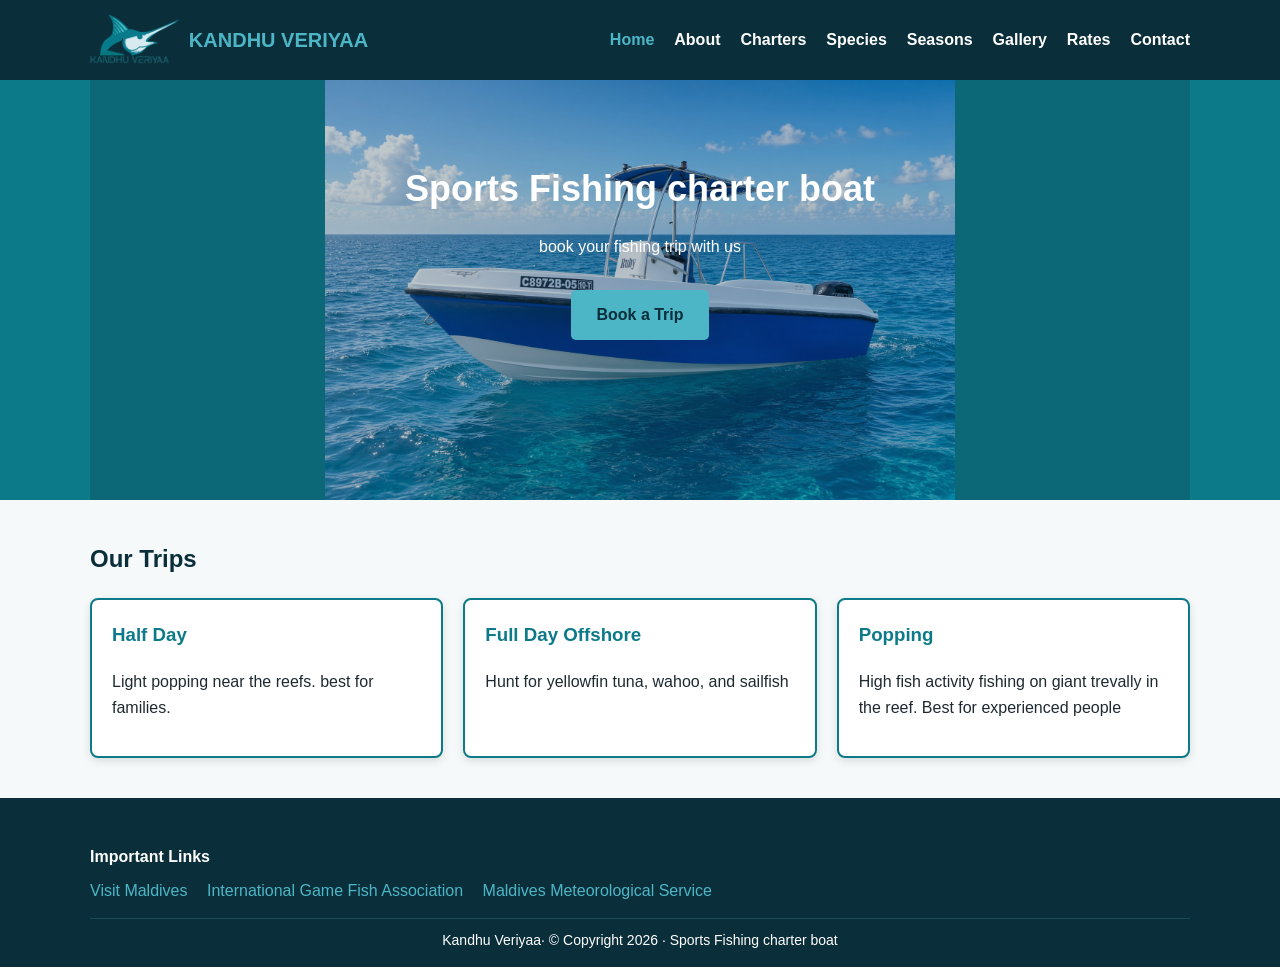
<file: index.html>
<!DOCTYPE html>
<html lang="en">
<head>
  <meta charset="UTF-8">
  <meta name="viewport" content="width=device-width, initial-scale=1.0">
  <title>Kandhu Veriyaa | Home</title>
  <link rel="stylesheet" href="css/style.css?v=5">
</head>
<body>
  <header>
    <div class="container header-inner">
      <a href="index.html" class="logo">
        <img src="images/logo.png" alt="Kandhu Veriyaa logo">
        <span class="logoname">KANDHU VERIYAA</span>
      </a>
      <button class="menu-btn" onclick="toggleMenu()">Menu</button>
      <nav>
        <ul id="main-menu">
          <li><a href="index.html" class="active">Home</a></li>
          <li><a href="about.html">About</a></li>
          <li><a href="charters.html">Charters</a></li>
          <li><a href="species.html">Species</a></li>
          <li><a href="seasons.html">Seasons</a></li>
          <li><a href="gallery.html">Gallery</a></li>
          <li><a href="rates.html">Rates</a></li>
          <li><a href="contact.html">Contact</a></li>
        </ul>
      </nav>
    </div>
  </header>

  <section class="hero">
    <div class="slideshow">
      <img src="images/boat.jpg" alt="boatview">
      <img src="images/boat2.jpg" alt="boatnight">
      <img src="images/tuna.jpg" alt="Yellow tuna">
      <img src="images/katollmap.jpg" alt="map of k atoll">
      <img src="images/sunset.jpg" alt="Sunset">
    </div>
    <div class="container hero-text">
      <h1>Sports Fishing charter boat</h1>
      <p>book your fishing trip with us</p>
      <a href="contact.html" class="btn">Book a Trip</a>
    </div>
  </section>

  <section>
    <div class="container">
      <h2>Our Trips</h2>
      <div class="cards">
        <div class="card">
          <h3>Half Day</h3>
          <p>Light popping near the reefs. best for families.</p>
        </div>
        <div class="card">
          <h3>Full Day Offshore</h3>
          <p>Hunt for yellowfin tuna, wahoo, and sailfish</p>
        </div>
        <div class="card">
          <h3>Popping</h3>
          <p>High fish activity fishing on giant trevally in the reef. Best for experienced people</p>
        </div>
      </div>
    </div>
  </section>

  <footer>
    <div class="container">
        <p>Important Links</p>
      <div class="footerlinks">
        <a href="https://visitmaldives.com" target="_blank">Visit Maldives</a>
        <a href="https://www.igfa.org" target="_blank">International Game Fish Association</a>
        <a href="https://www.meteorology.gov.mv" target="_blank">Maldives Meteorological Service</a>
      </div>
      <div class="footer-bottom">
        Kandhu Veriyaa· © Copyright 2026 · Sports Fishing charter boat
      </div>
    </div>
  </footer>

  <script src="js/main.js"></script>
</body>
</html>
</file>
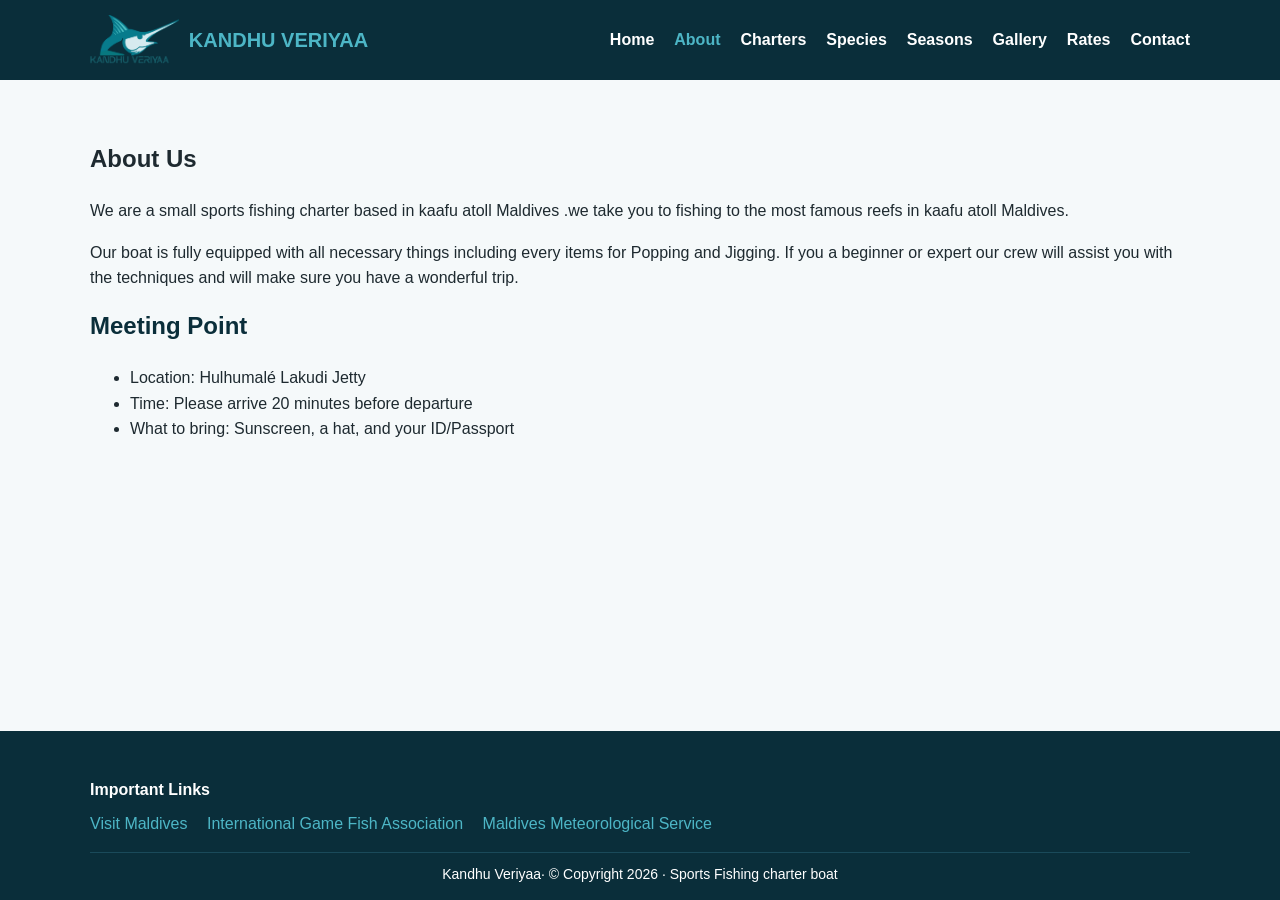
<file: about.html>
<!DOCTYPE html>
<html lang="en">
<head>
  <meta charset="UTF-8">
  <meta name="viewport" content="width=device-width, initial-scale=1.0">
  <title>Kandhu Veriyaa | About</title>
  <link rel="stylesheet" href="css/style.css?v=5">
</head>
<body>
  <header>
    <div class="container header-inner">
      <a href="index.html" class="logo">
        <img src="images/logo.png" alt="logo">
        <span class="logoname">KANDHU VERIYAA</span>
      </a>
      <button class="menu-btn" onclick="toggleMenu()">Menu</button>
      <nav>
        <ul id="main-menu">
          <li><a href="index.html">Home</a></li>
          <li><a href="about.html" class="active">About</a></li>
          <li><a href="charters.html">Charters</a></li>
          <li><a href="species.html">Species</a></li>
          <li><a href="seasons.html">Seasons</a></li>
          <li><a href="gallery.html">Gallery</a></li>
          <li><a href="rates.html">Rates</a></li>
          <li><a href="contact.html">Contact</a></li>
        </ul>
      </nav>
    </div>
  </header>

  <section>
    <div class="container">
      <h1>About Us</h1>
      <p>We are a small sports fishing charter based in kaafu atoll Maldives .we take you to fishing to the most famous reefs in kaafu atoll Maldives.</p>
      <p>Our boat is fully equipped with all necessary things including every items for Popping and Jigging. If you a beginner or expert our crew will assist you with the techniques and will make sure you have a wonderful trip.</p>
      <h2>Meeting Point</h2>
      <ul>
      <li>Location: Hulhumalé Lakudi Jetty</li>
       <li>Time: Please arrive 20 minutes before departure</li>
      <li>What to bring: Sunscreen, a hat, and your ID/Passport</li>
  </ul>

    </div>
  </section>

  <footer>
    <div class="container">
     <p>Important Links</p>
      <div class="footerlinks">
        <a href="https://visitmaldives.com" target="_blank">Visit Maldives</a>
        <a href="https://www.igfa.org" target="_blank">International Game Fish Association</a>
        <a href="https://www.meteorology.gov.mv" target="_blank">Maldives Meteorological Service</a>
      </div>
      <div class="footer-bottom">
        Kandhu Veriyaa· © Copyright 2026 · Sports Fishing charter boat

      </div>
    </div>
  </footer>

  <script src="js/main.js"></script>
</body>
</html>
</file>
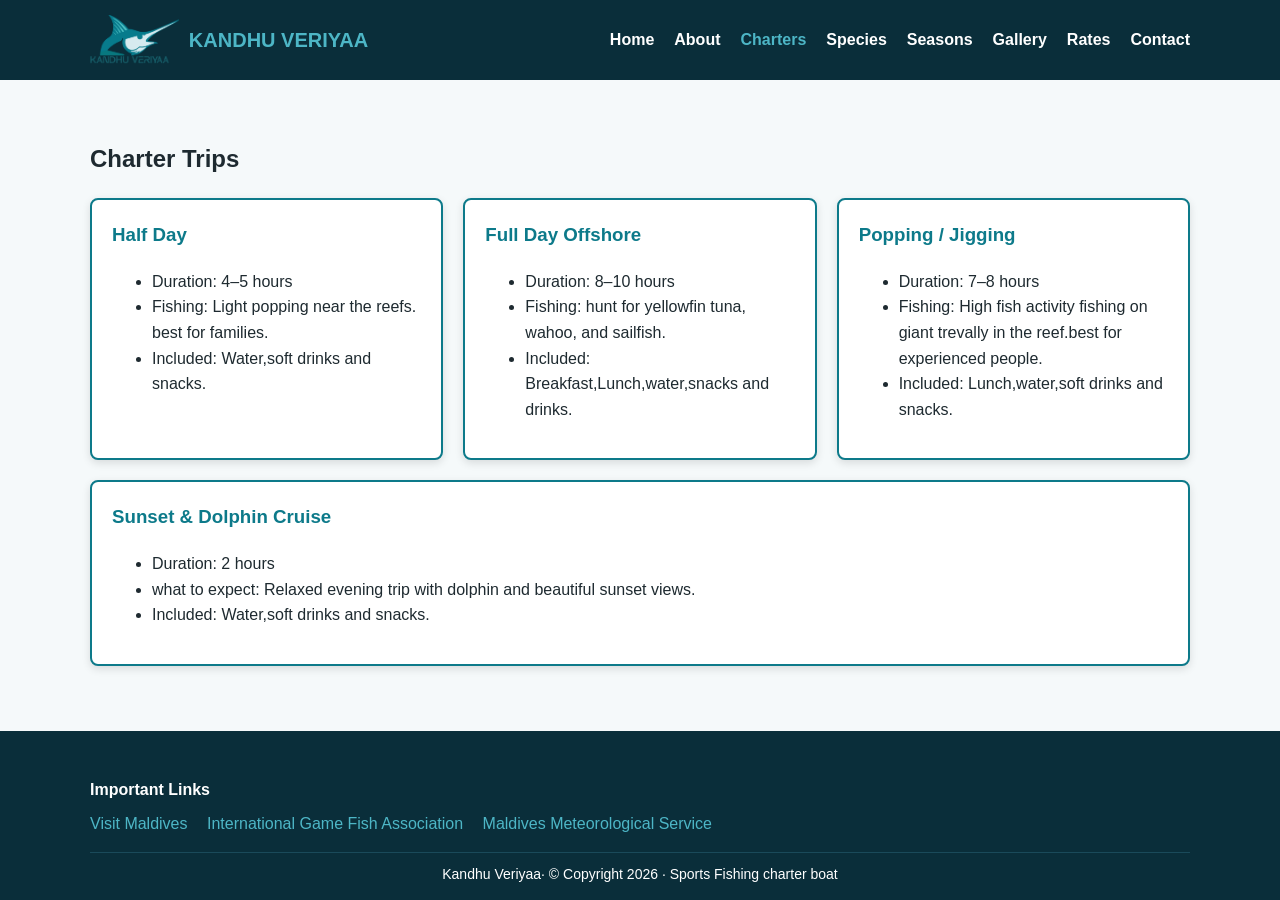
<file: charters.html>
<!DOCTYPE html>
<html lang="en">
<head>
  <meta charset="UTF-8">
  <meta name="viewport" content="width=device-width, initial-scale=1.0">
  <title>Kandhu Veriyaa | Charters</title>
  <link rel="stylesheet" href="css/style.css">
</head>
<body>
  <header>
    <div class="container header-inner">
      <a href="index.html" class="logo">
        <img src="images/logo.png" alt="Kandhu Veriyaa logo">
        <span class="logoname">KANDHU VERIYAA</span>
      </a>
      <button class="menu-btn" onclick="toggleMenu()">Menu</button>
      <nav>
        <ul id="main-menu">
          <li><a href="index.html">Home</a></li>
          <li><a href="about.html">About</a></li>
          <li><a href="charters.html" class="active">Charters</a></li>
          <li><a href="species.html">Species</a></li>
          <li><a href="seasons.html">Seasons</a></li>
          <li><a href="gallery.html">Gallery</a></li>
          <li><a href="rates.html">Rates</a></li>
          <li><a href="contact.html">Contact</a></li>
        </ul>
      </nav>
    </div>
  </header>

  <section>
    <div class="container">
      <h1>Charter Trips</h1>
      <div class="cards">
  <div class="card">
    <h3>Half Day</h3>
    <ul>
      <li>Duration: 4–5 hours</li>
      <li>Fishing: Light popping near the reefs. best for families.</li>
      <li>Included: Water,soft drinks and snacks.</li>
    </ul>
  </div>

  <div class="card">
    <h3>Full Day Offshore</h3>
    <ul>
      <li>Duration: 8–10 hours</li>
      <li>Fishing: hunt for yellowfin tuna, wahoo, and sailfish.</li>
      <li>Included: Breakfast,Lunch,water,snacks and drinks.</li>
    </ul>
  </div>

  <div class="card">
    <h3>Popping / Jigging</h3>
    <ul>
      <li>Duration: 7–8 hours</li>
      <li>Fishing: High fish activity fishing on giant trevally in the reef.best for experienced people.</li>
      <li>Included: Lunch,water,soft drinks and snacks.</li>
    </ul>
  </div>

  <div class="card">
    <h3>Sunset & Dolphin Cruise</h3>
    <ul>
      <li>Duration: 2 hours</li>
      <li> what to expect: Relaxed evening trip with dolphin and beautiful sunset views.</li>
      <li>Included: Water,soft drinks and snacks.</li>
    </ul>
  </div>
</div>
      </div>
    </div>
  </section>

  <footer>
    <div class="container">
      <p>Important Links</p>
      <div class="footerlinks">
        <a href="https://visitmaldives.com" target="_blank">Visit Maldives</a>
        <a href="https://www.igfa.org" target="_blank">International Game Fish Association</a>
        <a href="https://www.meteorology.gov.mv" target="_blank">Maldives Meteorological Service</a>
      </div>
      <div class="footer-bottom">
       Kandhu Veriyaa· © Copyright 2026 · Sports Fishing charter boat

    </div>
  </footer>

  <script src="js/main.js"></script>
</body>
</html>
</file>
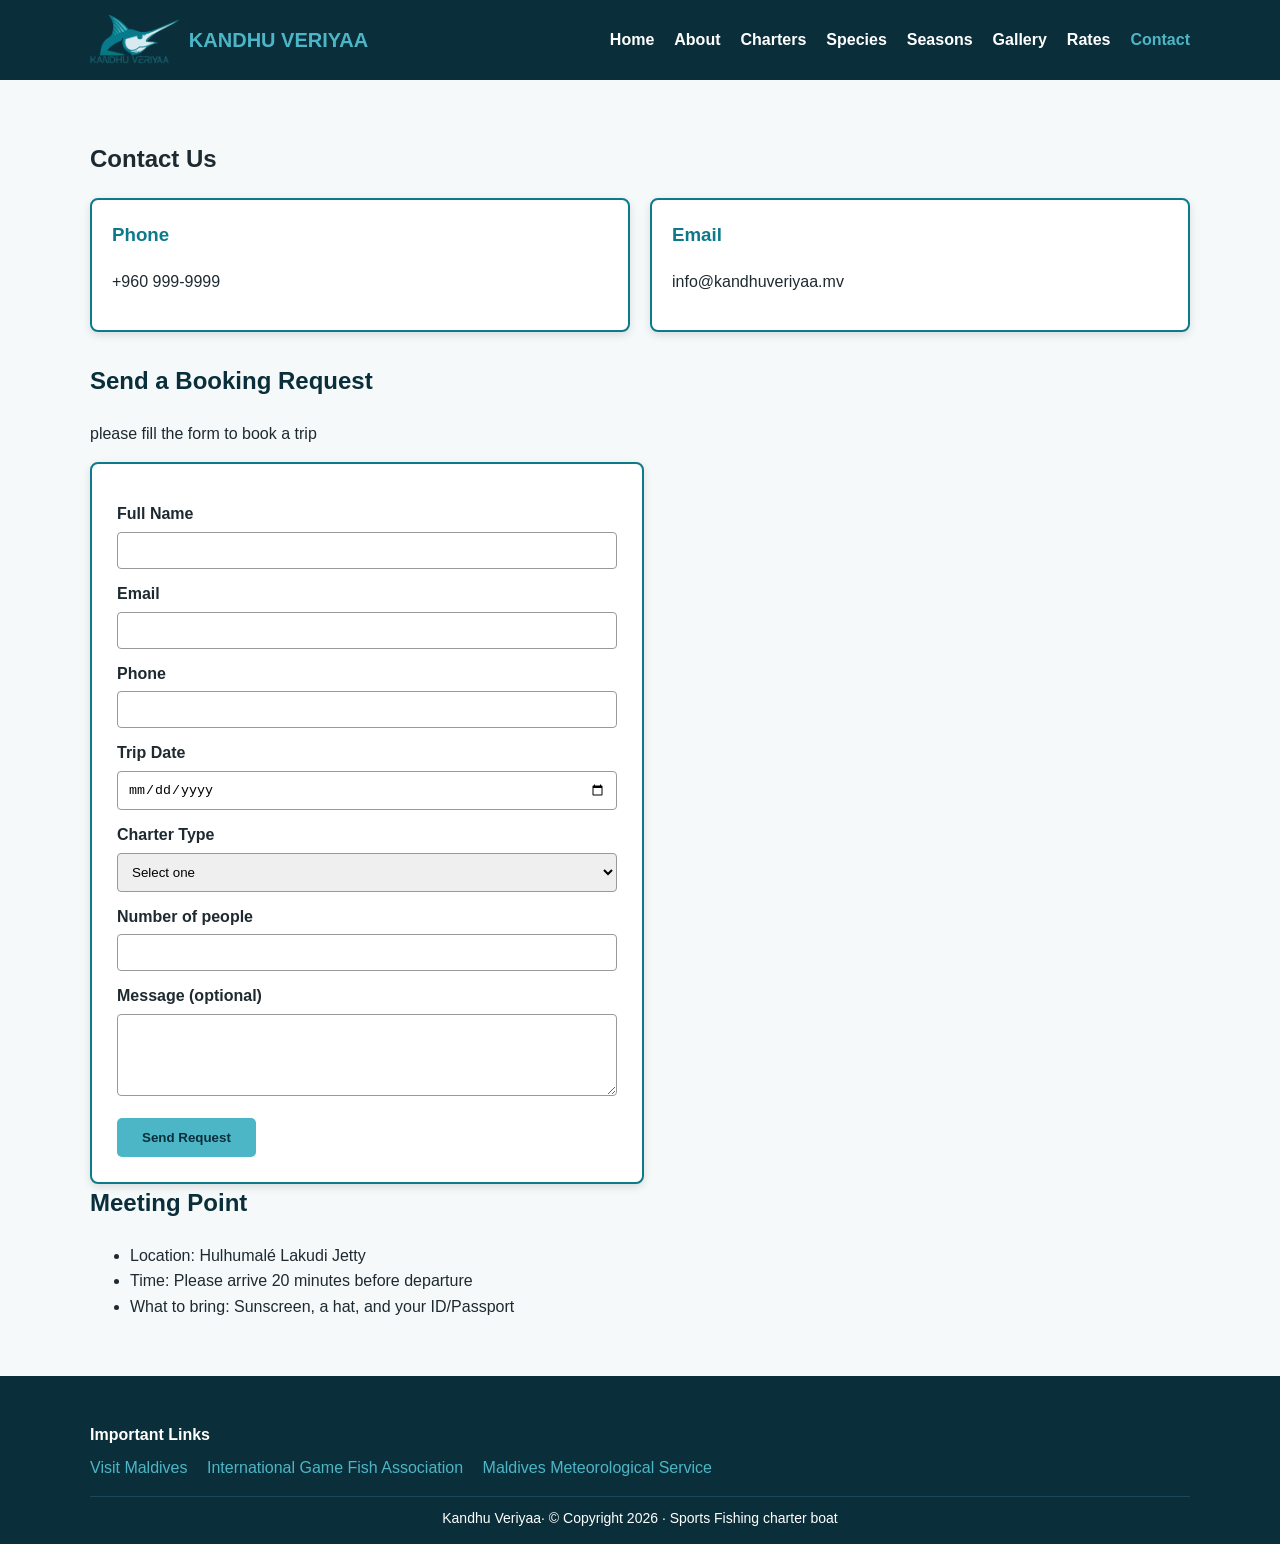
<file: contact.html>
<!DOCTYPE html>
<html lang="en">
<head>
  <meta charset="UTF-8">
  <meta name="viewport" content="width=device-width, initial-scale=1.0">
  <title>Kandhu Veriyaa | Contact</title>
  <link rel="stylesheet" href="css/style.css?v=5">
</head>
<body>
  <header>
    <div class="container header-inner">
      <a href="index.html" class="logo">
        <img src="images/logo.png" alt="Kandhu Veriyaa logo">
        <span class="logoname">KANDHU VERIYAA</span>
      </a>
      <button class="menu-btn" onclick="toggleMenu()">Menu</button>
      <nav>
        <ul id="main-menu">
          <li><a href="index.html">Home</a></li>
          <li><a href="about.html">About</a></li>
          <li><a href="charters.html">Charters</a></li>
          <li><a href="species.html">Species</a></li>
          <li><a href="seasons.html">Seasons</a></li>
          <li><a href="gallery.html">Gallery</a></li>
          <li><a href="rates.html">Rates</a></li>
          <li><a href="contact.html" class="active">Contact</a></li>
        </ul>
      </nav>
    </div>
  </header>

  <section>
    <div class="container">
      <h1>Contact Us</h1>

      <div class="cards" style="margin-bottom:30px;">
        <div class="card">
          <h3>Phone</h3>
          <p>+960 999-9999</p>
        </div>
        <div class="card">
          <h3>Email</h3>
          <p>info@kandhuveriyaa.mv</p>
        </div>
      </div>

      <h2>Send a Booking Request</h2>
      <p>please fill the form to book a trip</p>
      <p id="success-msg" class="success">Thank you!!! Your request has been received. We will contact you soon.</p>

      <form id="booking-form" onsubmit="return validateForm()">
        <label for="name">Full Name</label>
        <input type="text" id="name" name="name">
        <div id="err-name" class="error"></div>

        <label for="email">Email</label>
        <input type="text" id="email" name="email">
        <div id="err-email" class="error"></div>

        <label for="phone">Phone</label>
        <input type="text" id="phone" name="phone">
        <div id="err-phone" class="error"></div>

        <label for="date">Trip Date</label>
        <input type="date" id="date" name="date">
        <div id="err-date" class="error"></div>

        <label for="trip">Charter Type</label>
        <select id="trip" name="trip">
          <option value="">Select one</option>
          <option value="halfday">Half Day</option>
          <option value="fullday">Full Day Offshore</option>
          <option value="poppingjigging">Popping / Jigging</option>
          <option value="sunset">Sunset & Dolphin Cruise</option>
        </select>
        <div id="err-trip" class="error"></div>

        <label for="people">Number of people</label>
        <input type="number" id="people" name="people" min="1" max="6">
        <div id="err-people" class="error"></div>

        <label for="message">Message (optional)</label>
        <textarea id="message" name="message" rows="4"></textarea>

        <button type="submit" class="btn" style="margin-top:15px; border:none; cursor:pointer;">Send Request</button>
      </form>

      <h2>Meeting Point</h2>
      <ul>
        <li>Location: Hulhumalé Lakudi Jetty</li>
        <li>Time: Please arrive 20 minutes before departure</li>
       <li>What to bring: Sunscreen, a hat, and your ID/Passport</li>
    </ul>
    </div>
  </section>

  <footer>
    <div class="container">
      <p>Important Links</p>
      <div class="footerlinks">
        <a href="https://visitmaldives.com" target="_blank">Visit Maldives</a>
        <a href="https://www.igfa.org" target="_blank">International Game Fish Association</a>
        <a href="https://www.meteorology.gov.mv" target="_blank">Maldives Meteorological Service</a>
      </div>
      <div class="footer-bottom">
       Kandhu Veriyaa· © Copyright 2026 · Sports Fishing charter boat

      </div>
    </div>
  </footer>

  <script src="js/main.js"></script>
</body>
</html>
</file>
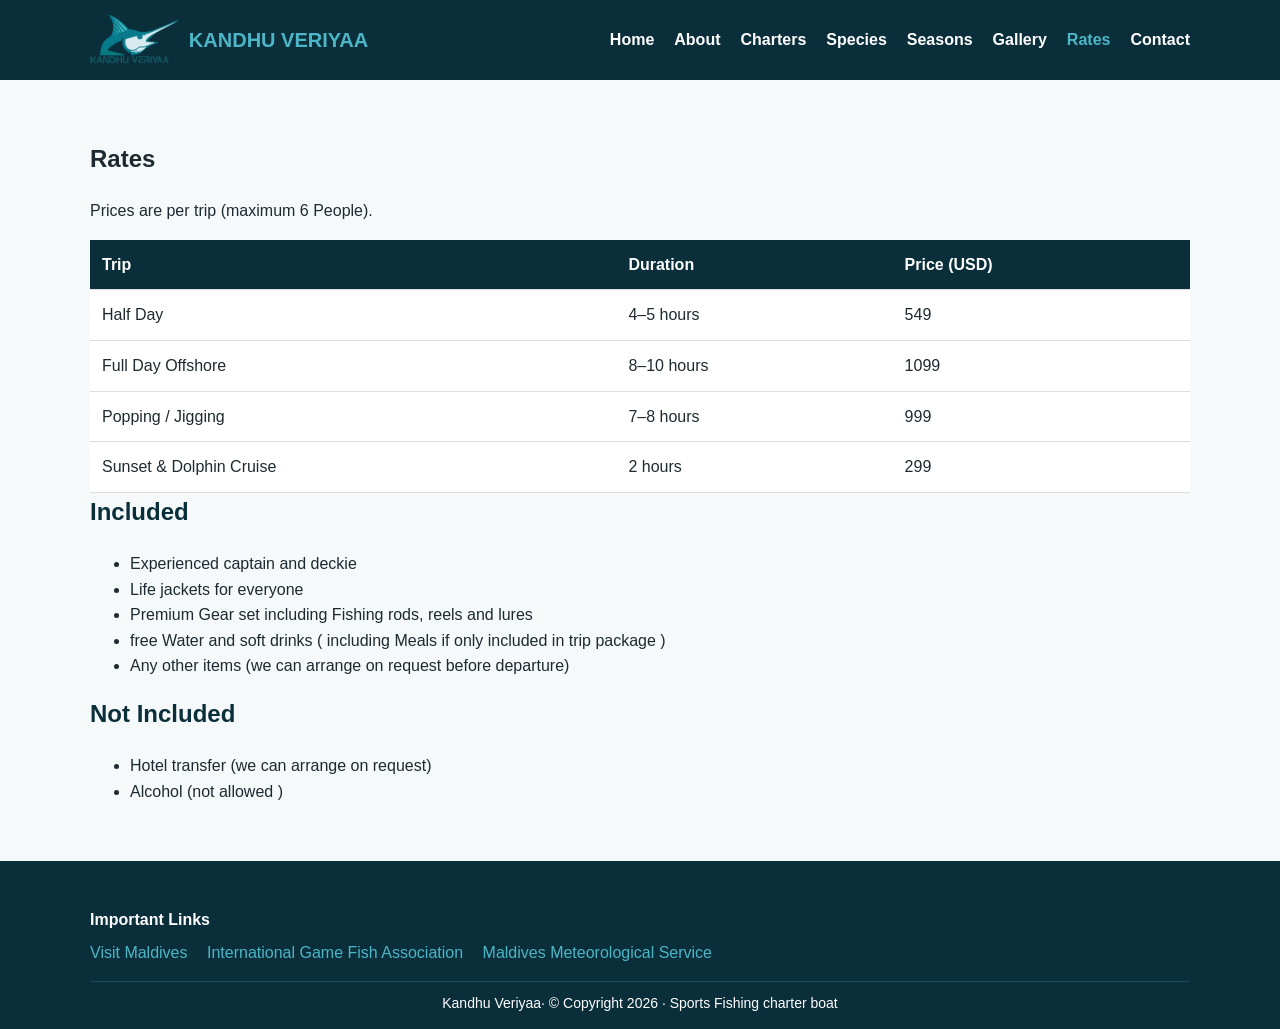
<file: rates.html>
<!DOCTYPE html>
<html lang="en">
<head>
  <meta charset="UTF-8">
  <meta name="viewport" content="width=device-width, initial-scale=1.0">
  <title>Kandhu Veriyaa | Rates</title>
  <link rel="stylesheet" href="css/style.css?v=5">
</head>
<body>
  <header>
    <div class="container header-inner">
      <a href="index.html" class="logo">
        <img src="images/logo.png" alt="Kandhu Veriyaa logo">
        <span class="logoname">KANDHU VERIYAA</span>
      </a>
      <button class="menu-btn" onclick="toggleMenu()">Menu</button>
      <nav>
        <ul id="main-menu">
          <li><a href="index.html">Home</a></li>
          <li><a href="about.html">About</a></li>
          <li><a href="charters.html">Charters</a></li>
          <li><a href="species.html">Species</a></li>
          <li><a href="seasons.html">Seasons</a></li>
          <li><a href="gallery.html">Gallery</a></li>
          <li><a href="rates.html" class="active">Rates</a></li>
          <li><a href="contact.html">Contact</a></li>
        </ul>
      </nav>
    </div>
  </header>

  <section>
    <div class="container">
      <h1>Rates</h1>
      <p>Prices are per trip (maximum 6 People).</p>
      <table>
        <tr>
          <th>Trip</th>
          <th>Duration</th>
          <th>Price (USD)</th>
        </tr>
        <tr>
          <td>Half Day</td>
          <td>4–5 hours</td>
          <td>549</td>
        </tr>
        <tr>
          <td>Full Day Offshore</td>
          <td>8–10 hours</td>
          <td>1099</td>
        </tr>
        <tr>
          <td>Popping / Jigging</td>
          <td>7–8 hours</td>
          <td>999</td>
        </tr>
        <tr>
          <td>Sunset & Dolphin Cruise</td>
          <td>2 hours</td>
          <td>299</td>
        </tr>
      </table>
      <h2>Included</h2>
      <ul>
        <li>Experienced captain and deckie</li>
        <li>Life jackets for everyone</li>
        <li>Premium Gear set including Fishing rods, reels and lures</li>
        <li>free Water and soft drinks ( including Meals if only included in trip package )</li>
        <li>Any other items (we can arrange on request before departure) </li>
      </ul>
      <h2>Not Included</h2>
      <ul>
        <li>Hotel transfer (we can arrange on request)</li>
        <li>Alcohol (not allowed )</li>
      </ul>
    </div>
  </section>

  <footer>
    <div class="container">
      <p>Important Links</p>
      <div class="footerlinks">
        <a href="https://visitmaldives.com" target="_blank">Visit Maldives</a>
        <a href="https://www.igfa.org" target="_blank">International Game Fish Association</a>
        <a href="https://www.meteorology.gov.mv" target="_blank">Maldives Meteorological Service</a>
      </div>
      <div class="footer-bottom">
      Kandhu Veriyaa· © Copyright 2026 · Sports Fishing charter boat

      </div>
    </div>
  </footer>

  <script src="js/main.js"></script>
</body>
</html>
</file>
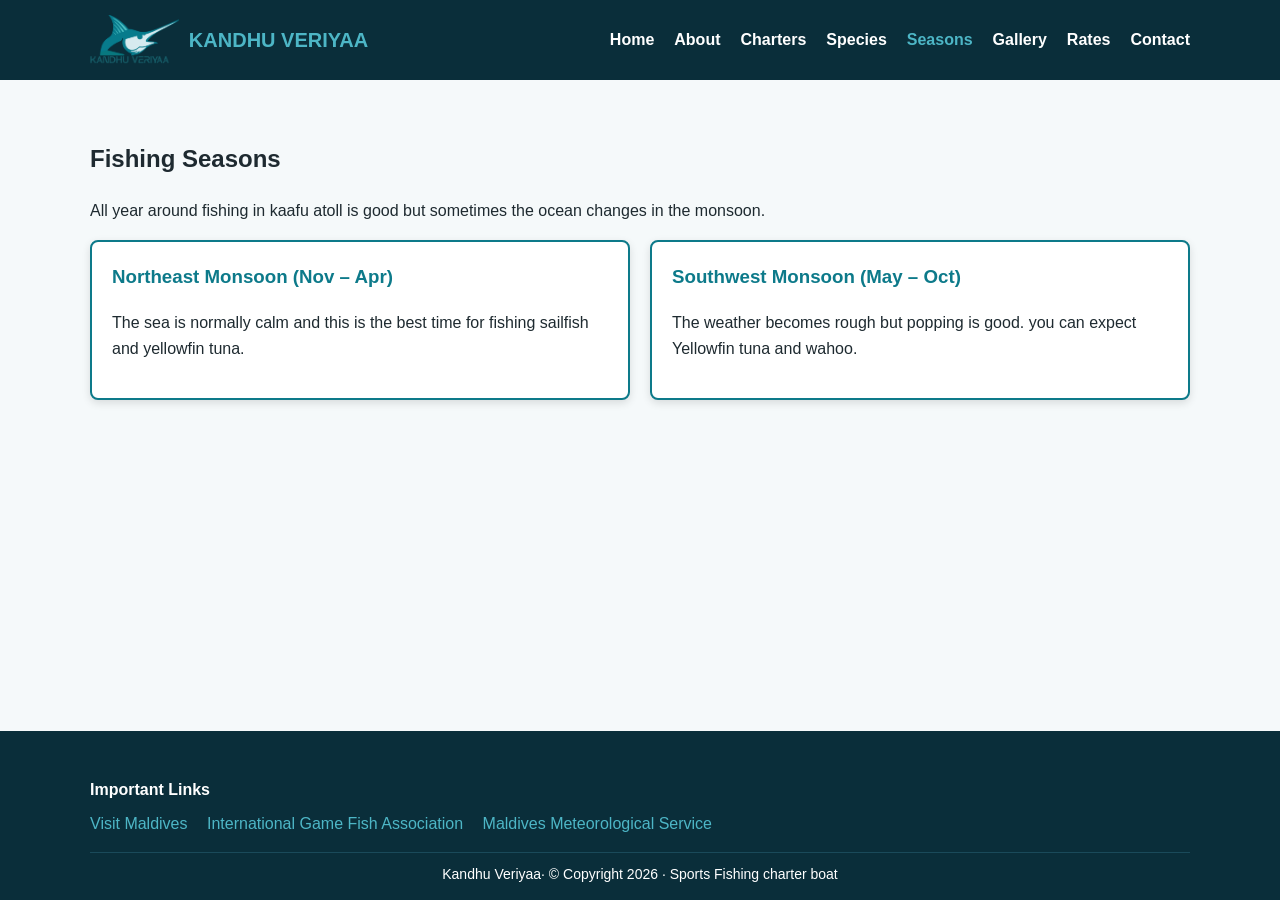
<file: seasons.html>
<!DOCTYPE html>
<html lang="en">
<head>
  <meta charset="UTF-8">
  <meta name="viewport" content="width=device-width, initial-scale=1.0">
  <title>Kandhu Veriyaa | Seasons</title>
  <link rel="stylesheet" href="css/style.css?v=5">
</head>
<body>
  <header>
    <div class="container header-inner">
      <a href="index.html" class="logo">
        <img src="images/logo.png" alt="Kandhu Veriyaa logo">
        <span class="logoname">KANDHU VERIYAA</span>
      </a>
      <button class="menu-btn" onclick="toggleMenu()">Menu</button>
      <nav>
        <ul id="main-menu">
          <li><a href="index.html">Home</a></li>
          <li><a href="about.html">About</a></li>
          <li><a href="charters.html">Charters</a></li>
          <li><a href="species.html">Species</a></li>
          <li><a href="seasons.html" class="active">Seasons</a></li>
          <li><a href="gallery.html">Gallery</a></li>
          <li><a href="rates.html">Rates</a></li>
          <li><a href="contact.html">Contact</a></li>
        </ul>
      </nav>
    </div>
  </header>

  <section>
    <div class="container">
      <h1>Fishing Seasons</h1>
      <p>All year around fishing in kaafu atoll is good but sometimes the ocean changes in the monsoon.</p>
      <div class="cards">
        <div class="card">
          <h3>Northeast Monsoon (Nov – Apr)</h3>
          <p>The sea is normally calm and this is the best time for fishing sailfish and yellowfin tuna.</p>
        </div>
        <div class="card">
          <h3>Southwest Monsoon (May – Oct)</h3>
          <p>The weather becomes rough but popping is good. you can expect Yellowfin tuna and wahoo.</p>
       
       
        </div>
      </div>
    </div>
  </section>

  <footer>
    <div class="container">
      <p>Important Links</p>
      <div class="footerlinks">
        <a href="https://visitmaldives.com" target="_blank">Visit Maldives</a>
        <a href="https://www.igfa.org" target="_blank">International Game Fish Association</a>
        <a href="https://www.meteorology.gov.mv" target="_blank">Maldives Meteorological Service</a>
      </div>
      <div class="footer-bottom">
       Kandhu Veriyaa· © Copyright 2026 · Sports Fishing charter boat

      </div>
    </div>
  </footer>

  <script src="js/main.js"></script>
</body>
</html>
</file>
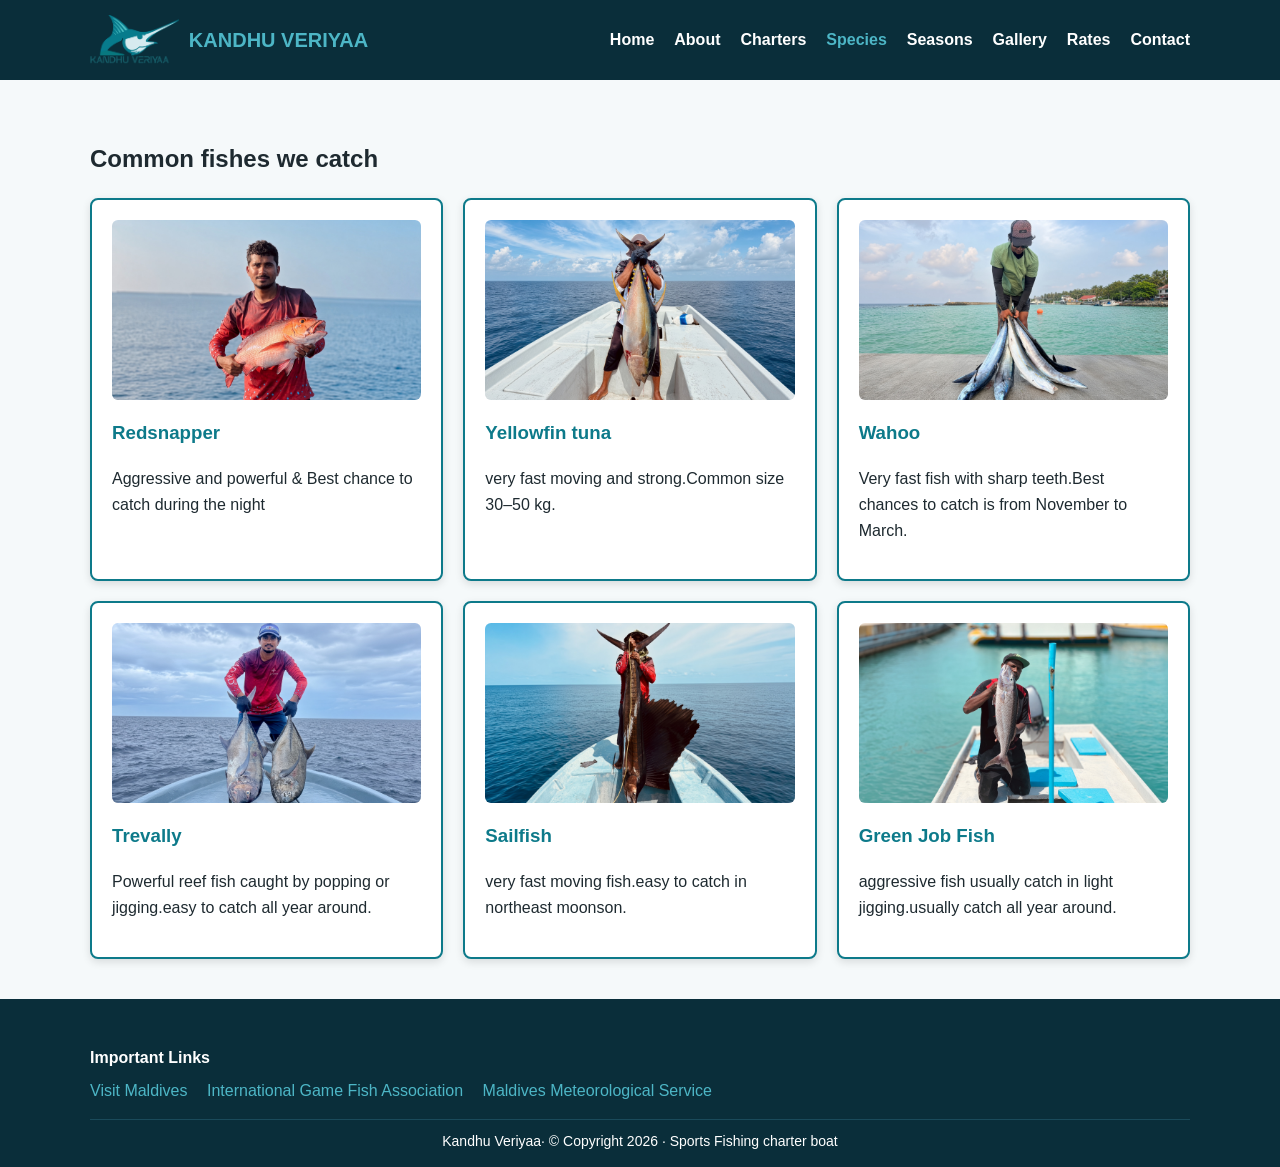
<file: species.html>
<!DOCTYPE html>
<html lang="en">
<head>
  <meta charset="UTF-8">
  <meta name="viewport" content="width=device-width, initial-scale=1.0">
  <title>Kandhu Veriyaa | Species</title>
  <link rel="stylesheet" href="css/style.css?v=5">
<body>
  <header>
    <div class="container header-inner">
      <a href="index.html" class="logo">
        <img src="images/logo.png" alt="Kandhu Veriyaa logo">
        <span class="logoname">KANDHU VERIYAA</span>
      </a>
      <button class="menu-btn" onclick="toggleMenu()">Menu</button>
      <nav>
        <ul id="main-menu">
          <li><a href="index.html">Home</a></li>
          <li><a href="about.html">About</a></li>
          <li><a href="charters.html">Charters</a></li>
          <li><a href="species.html" class="active">Species</a></li>
          <li><a href="seasons.html">Seasons</a></li>
          <li><a href="gallery.html">Gallery</a></li>
          <li><a href="rates.html">Rates</a></li>
          <li><a href="contact.html">Contact</a></li>
        </ul>
      </nav>
    </div>
  </header>

  <section>
    <div class="container">
      <h1>Common fishes we catch</h1>
      <div class="cards">
        <div class="card">
          <img src="images/redsnapper.jpg" alt="red snapper" class="card-img">
          <h3>Redsnapper</h3>
          <p>Aggressive and powerful & Best chance to catch during the night</p>
        </div>
        <div class="card">
          <img src="images/tuna.jpg" alt="yellowfin tuna" class="card-img">
          <h3>Yellowfin tuna</h3>
          <p>very fast moving and strong.Common size 30–50 kg.</p>
        </div>
        <div class="card">
          
          <img src="images/wahoo.jpg" alt="wahoo" class="card-img">
          <h3>Wahoo</h3>
          <p>Very fast fish with sharp teeth.Best chances to catch is from November to March.</p>
        </div>
        <div class="card">
          <img src="images/trevally.jpg" alt="trevally" class="card-img">
          <h3>Trevally</h3>
          <p>Powerful reef fish caught by popping or jigging.easy to catch all year around.</p>
        </div>
        <div class="card">
          <img src="images/sailfish.jpg" alt="Sailfish" class="card-img">
          <h3>Sailfish</h3>
          <p>very fast moving fish.easy to catch in northeast moonson.</p>
        </div>
        <div class="card">
          <img src="images/greenjob.jpg" alt="green job fish" class="card-img">
          <h3>Green Job Fish</h3>
          <p>aggressive fish usually catch in light jigging.usually catch all year around.</p>
        </div>
      </div>
    </div>
  </section>

  <footer>
    <div class="container">
      <p>Important Links</p>
      <div class="footerlinks">
        <a href="https://visitmaldives.com" target="_blank">Visit Maldives</a>
        <a href="https://www.igfa.org" target="_blank">International Game Fish Association</a>
        <a href="https://www.meteorology.gov.mv" target="_blank">Maldives Meteorological Service</a>
      </div>
      <div class="footer-bottom">
     Kandhu Veriyaa· © Copyright 2026 · Sports Fishing charter boat

      </div>
    </div>
  </footer>

  <script src="js/main.js"></script>
</body>
</html>
</file>
<file: css/style.css>
/*mainstyles*/
body {
  font-family: Arial, sans-serif;
  margin: 0;
  padding: 0;
  background-color: #F5F9FA;
  color: #1E2A30;
  line-height: 1.6;
  min-height: 100vh;
  display: flex;
  flex-direction: column;
}

.container {
  width: 90%;
  max-width: 1100px;
  margin: 0 auto;
}

/*header*/
header {
  background-color: #0A2E3A;
  color: white;
  padding: 15px 0;
}

.header-inner {
  display: flex;
  justify-content: space-between;
  align-items: center;
}

.logo {
  display: flex;
  align-items: center;
  text-decoration: none;
  color: white;
}

.logo img {
  height: 50px;
  margin-right: 10px;
}

.logoname {
  font-size: 20px;
  font-weight: bold;
  color: #4DB6C6;
}

nav ul {
  list-style: none;
  margin: 0;
  padding: 0;
  display: flex;
}

nav ul li {
  margin-left: 20px;
}

nav ul li a {
  color: white;
  text-decoration: none;
  font-weight: bold;
}

nav ul li a:hover,
nav ul li a.active {
  color: #4DB6C6;
}

.menu-btn {
  display: none;
  background: #0D7A8A;
  color: white;
  border: none;
  padding: 8px 12px;
  cursor: pointer;
}

/*slideshowin indexpage*/
.hero {
  background-color: #0D7A8A;
  color: white;
  padding: 0;
  text-align: center;
  position: relative;
  height: 420px;
  overflow: hidden;
}

.slideshow {
  position: absolute;
  top: 0;
  left: 0;
  width: 100%;
  height: 100%;
}

.slideshow img {
  position: absolute;
  top: 50%;
  left: 50%;
  transform: translate(-50%, -50%);
  max-width: 100%;
  max-height: 100%;
  width: auto;
  height: auto;
  object-fit: contain;
  opacity: 0;
  transition: opacity 0.75s ease-in-out;
}

.slideshow img:first-child {
  opacity: 1;
}

.hero-text {
  position: relative;
  z-index: 2;
  padding: 80px 0;
  background: rgba(10, 46, 58, 0.25);
  height: 100%;
  box-sizing: border-box;
}

.hero h1 {
  margin: 0 0 15px 0;
  font-size: 36px;
}

.btn {
  display: inline-block;
  background-color: #4DB6C6;
  color: #0A2E3A;
  padding: 12px 25px;
  text-decoration: none;
  font-weight: bold;
  border-radius: 5px;
  margin-top: 15px;
  transition: background-color 0.3s;
}

.btn:hover {
  background-color: #3aa3b3;
}

/*sectionsspace*/
section {
  padding: 40px 0;
}

h2 {
  color: #0A2E3A;
  margin-top: 0;
}

.cards {
  display: flex;
  flex-wrap: wrap;
  gap: 20px;
}

.card {
  background: white;
  border: 2px solid #0D7A8A;
  border-radius: 8px;
  padding: 20px;
  flex: 1;
  min-width: 250px;
  box-shadow: 0 3px 8px rgba(0,0,0,0.12);
  transition: transform 0.3s;
}

.card:hover {
  transform: translateY(-5px);
}

.card h3 {
  color: #0D7A8A;
  margin-top: 0;
}

.card img {
  width: 100%;
  height: 180px;
  object-fit: cover;
  border-radius: 6px;
  margin-bottom: 10px;
}

/*photogallery*/
.gallery-grid {
  display: flex;
  flex-wrap: wrap;
  gap: 15px;
}

.gallery-item {
  width: 30%;
  min-width: 200px;
  cursor: pointer;
}

.gallery-item img {
  width: 100%;
  height: 180px;
  object-fit: cover;
  border: 3px solid #0D7A8A;
}

#expandedImg {
  width: 100%;
  max-height: 400px;
  object-fit: contain;
  display: none;
  margin-bottom: 15px;
}

.close-btn {
  cursor: pointer;
  color: #0D7A8A;
  font-weight: bold;
  float: right;
}



/*form*/
form {
  background: white;
  padding: 25px;
  border-radius: 8px;
  max-width: 500px;
  border: 2px solid #0D7A8A;
  box-shadow: 0 3px 8px rgba(0,0,0,0.12);
}

form label {
  display: block;
  margin-top: 12px;
  font-weight: bold;
}

form input, form select, form textarea {
  width: 100%;
  padding: 10px;
  margin-top: 5px;
  border: 1px solid #999;
  border-radius: 4px;
  box-sizing: border-box;
}

.error {
  color: red;
  font-size: 14px;
}

.success {
  color: green;
  font-weight: bold;
  display: none;
}

/*table*/
table {
  width: 100%;
  border-collapse: collapse;
  background: white;
}

th, td {
  padding: 12px;
  text-align: left;
  border-bottom: 1px solid #ddd;
}

th {
  background-color: #0A2E3A;
  color: white;
}



/*footer*/
footer {
  background-color: #0A2E3A;
  color: white;
  padding: 30px 0 15px 0;
  margin-top: auto;
}

footer p {
  margin-bottom: 8px;
  font-weight: bold;
}

.footerlinks a {
  color: #4DB6C6;
  margin-right: 15px;
  text-decoration: none;
}

.footer-bottom {
  text-align: center;
  margin-top: 15px;
  font-size: 14px;
  border-top: 1px solid #1a4a5a;
  padding-top: 10px;
}

/*mobileview*/
@media screen and (max-width: 768px) {
  .header-inner {
    flex-wrap: wrap;
  }

  .menu-btn {
    display: block;
  }

  nav ul {
    display: none;
    flex-direction: column;
    width: 100%;
    background: #0A2E3A;
    margin-top: 10px;
  }

  nav ul.show {
    display: flex;
  }

  nav ul li {
    margin: 10px 0;
  }

  .cards {
    flex-direction: column;
  }

  .gallery-item {
    width: 100%;
  }

  .hero h1 {
    font-size: 28px;
  }
}
</file>
